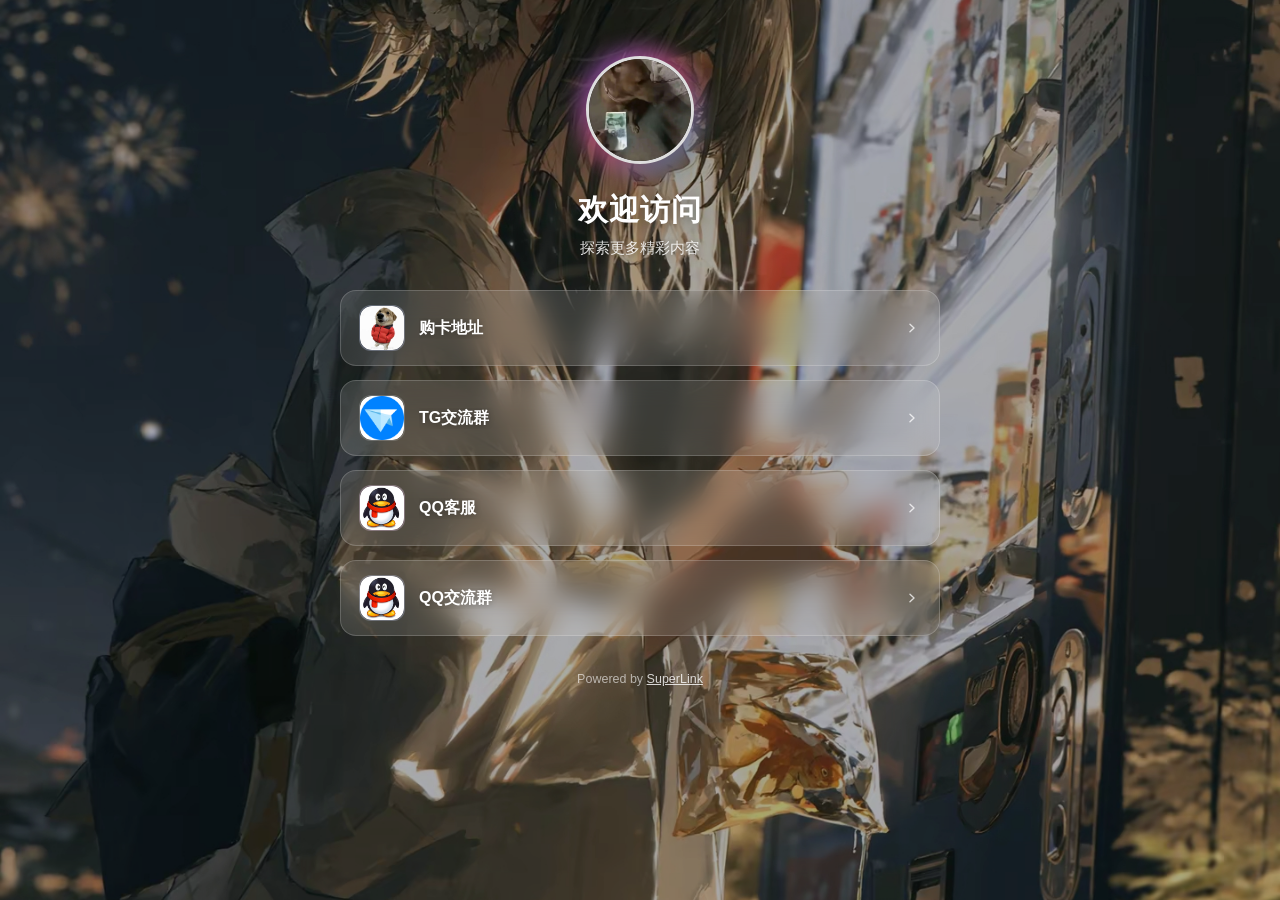
<file: index.html>
<!DOCTYPE html>
<html lang="zh-CN">
<head>
<meta charset="UTF-8">
<meta name="viewport" content="width=device-width, initial-scale=1.0, maximum-scale=1.0, user-scalable=no">
<title>欢迎访问</title>
<meta name="description" content="探索更多精彩内容">
<link rel="stylesheet" href="assets/css/style.css?v=6">
</head>
<body>

<div class="particles" id="particles"></div>

<div class="container">
    <div class="avatar-wrapper">
        <div class="avatar-ring"></div>
        <img class="avatar" id="site-avatar" src="" alt="avatar">
    </div>

    <div class="title-area">
        <h1 class="site-title" id="site-title">欢迎访问</h1>
        <p class="site-subtitle" id="site-subtitle">探索更多精彩内容</p>
    </div>

    <div class="links-list" id="links-list"></div>

    <div class="footer" id="site-footer"></div>
</div>

<script src="assets/js/config.js?v=3"></script>
<script src="assets/js/app.js?v=3"></script>
</body>
</html>
</file>
<file: assets/css/style.css>
/* ============================================================
 * 入口导航页 —— 欢迎访问 样式
 * 背景图由 JS 设置（cover / fixed），本文件只管排版和外观
 * ============================================================ */
*, *::before, *::after { margin: 0; padding: 0; box-sizing: border-box; }

html, body {
    width: 100%;
    min-height: 100vh;
    font-family: -apple-system, BlinkMacSystemFont, "PingFang SC", "Microsoft YaHei", "Segoe UI", Roboto, sans-serif;
    -webkit-font-smoothing: antialiased;
    overflow-x: hidden;
    background-color: #14161f;   /* 背景图未加载时的兜底色 */
    background-size: cover;
    background-position: center;
    background-attachment: fixed;
    background-repeat: no-repeat;
    color: #fff;
}

a { text-decoration: none; color: inherit; }

/* 半透明遮罩，保证文字可读（背景图太花时依然清晰） */
body::before {
    content: "";
    position: fixed;
    inset: 0;
    background: rgba(10, 12, 20, 0.35);
    z-index: 0;
    pointer-events: none;
}

.container {
    position: relative;
    z-index: 1;
    max-width: 640px;
    margin: 0 auto;
    padding: 56px 20px 48px;
    display: flex;
    flex-direction: column;
    align-items: center;
}

/* ===== 粒子背景 ===== */
.particles {
    position: fixed;
    inset: 0;
    overflow: hidden;
    pointer-events: none;
    z-index: 0;
}
.particle {
    position: absolute;
    bottom: -80px;
    border-radius: 50%;
    background: rgba(255, 255, 255, 0.18);
    filter: blur(1px);
    animation: floatUp linear infinite;
}
@keyframes floatUp {
    0%   { transform: translateY(0); opacity: 0; }
    10%  { opacity: 0.7; }
    90%  { opacity: 0.5; }
    100% { transform: translateY(-110vh); opacity: 0; }
}

/* ===== 头像 ===== */
.avatar-wrapper {
    position: relative;
    margin-bottom: 22px;
}
.avatar-ring {
    position: absolute;
    inset: -8px;
    border-radius: 50%;
    background: linear-gradient(135deg, #8b5cf6, #ff6b9d, #38bdf8);
    filter: blur(10px);
    opacity: 0.75;
    animation: ringPulse 3.2s ease-in-out infinite;
}
@keyframes ringPulse {
    0%, 100% { transform: scale(1); opacity: 0.6; }
    50%      { transform: scale(1.08); opacity: 0.9; }
}
.avatar {
    position: relative;
    width: 108px;
    height: 108px;
    border-radius: 50%;
    object-fit: cover;
    border: 3px solid rgba(255, 255, 255, 0.85);
    box-shadow: 0 10px 34px rgba(0, 0, 0, 0.35);
    background: #222;
}

/* ===== 标题 ===== */
.title-area { text-align: center; margin-bottom: 32px; }
.site-title {
    font-size: 30px;
    font-weight: 700;
    letter-spacing: 1px;
    text-shadow: 0 2px 16px rgba(0, 0, 0, 0.4);
}
.site-subtitle {
    margin-top: 8px;
    font-size: 14.5px;
    color: rgba(255, 255, 255, 0.85);
    text-shadow: 0 1px 8px rgba(0, 0, 0, 0.35);
}

/* ===== 链接卡片 ===== */
.links-list {
    width: 100%;
    display: flex;
    flex-direction: column;
    gap: 14px;
}
.link-card {
    --card-color: #667eea;
    display: flex;
    align-items: center;
    gap: 14px;
    padding: 14px 18px;
    border-radius: 16px;
    background: rgba(255, 255, 255, 0.12);
    border: 1px solid rgba(255, 255, 255, 0.18);
    backdrop-filter: blur(14px);
    -webkit-backdrop-filter: blur(14px);
    transition: transform .25s, box-shadow .25s, background .25s;
    opacity: 0;
    animation: cardIn .6s ease forwards;
}
@keyframes cardIn {
    from { opacity: 0; transform: translateY(18px); }
    to   { opacity: 1; transform: translateY(0); }
}
.link-card:hover {
    transform: translateY(-3px) scale(1.01);
    background: rgba(255, 255, 255, 0.2);
    box-shadow: 0 12px 36px rgba(0, 0, 0, 0.28);
}
.link-icon {
    width: 46px;
    height: 46px;
    border-radius: 12px;
    display: flex;
    align-items: center;
    justify-content: center;
    overflow: hidden;
    flex-shrink: 0;
    background: rgba(255, 255, 255, 0.14);
    border: 1px solid rgba(255, 255, 255, 0.2);
}
.link-icon img {
    width: 100%;
    height: 100%;
    object-fit: cover;
    border-radius: 12px;
}
.link-info { flex: 1; min-width: 0; }
.link-title {
    font-size: 16px;
    font-weight: 600;
    color: #fff;
    text-shadow: 0 1px 6px rgba(0, 0, 0, 0.3);
    white-space: nowrap;
    overflow: hidden;
    text-overflow: ellipsis;
}
.link-arrow {
    width: 18px;
    height: 18px;
    color: rgba(255, 255, 255, 0.75);
    flex-shrink: 0;
}

/* ===== 页脚 ===== */
.footer {
    margin-top: 36px;
    font-size: 12.5px;
    color: rgba(255, 255, 255, 0.6);
    text-align: center;
}
.footer a { color: rgba(255, 255, 255, 0.8); text-decoration: underline; }

/* ===== 响应式 ===== */
@media (max-width: 480px) {
    .container { padding: 40px 16px 36px; }
    .avatar { width: 92px; height: 92px; }
    .site-title { font-size: 25px; }
    .link-card { padding: 12px 14px; }
    .link-icon { width: 40px; height: 40px; }
}
</file>
